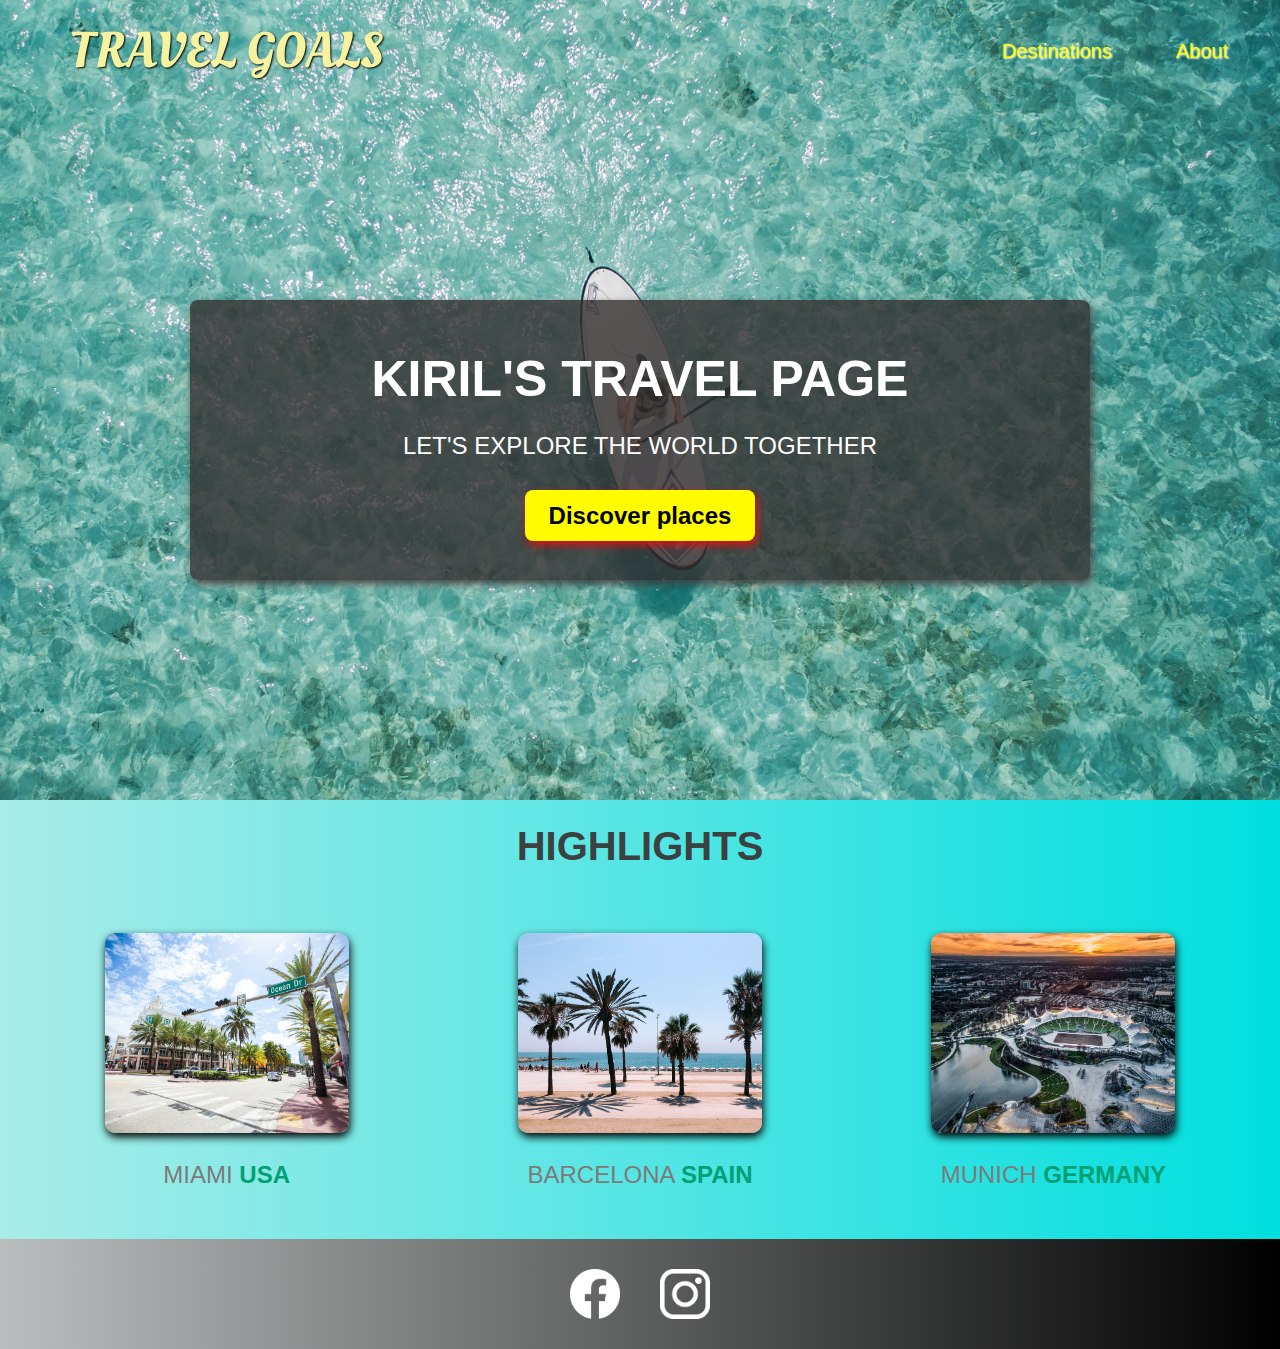
<file: index.html>
<!DOCTYPE html>
<html lang="en">
  <head>
    <meta charset="UTF-8" />
    <link rel="stylesheet" href="shared.css" />
    <link rel="stylesheet" href="styles.css" />
    <link rel="icon" href="" />
    <link
      href="https://fonts.googleapis.com/css2?family=Raleway:wght@700&family=Oleo+Script:wght@700&family=Quicksand:wght@300;500;700&display=swap"
      rel="stylesheet"
    />
    <title>Travel Plans</title>
  </head>
  <body id="body_tag">
    <header>
      <div id="page-logo">
        <a href="index.html">Travel goals</a>
      </div>
      <nav>
        <ul>
          <li><a href="places.html">Destinations</a></li>
          <li><a>About</a></li>
        </ul>
      </nav>
    </header>
    <main>
      <section id="hero">
        <div id="hero_content">
          <h1>Kiril's travel page</h1>
          <p>Let's explore the world together</p>
          <a href="places.html">Discover places</a>
        </div>
      </section>

      <section id="highlights">
        <h2>Highlights</h2>
        <ul id="destinations">
          <li class="destination">
            <img src="images/miami.jpg" alt="miami photo" />
            <p>Miami <strong>USA</strong></p>
          </li>
          <li class="destination">
            <img src="images/barcelona.jpg" alt="barcelona photo" />
            <p>Barcelona <strong>Spain</strong></p>
          </li>
          <li class="destination">
            <img src="images/munich.jpg" alt="munich photo" />
            <p>Munich <strong>Germany</strong></p>
          </li>
        </ul>
      </section>
    </main>
    <footer id="footer_id">
      <ul>
        <li>
          <a href="https://www.facebook.com"
            ><img src="images/icons/facebook.png" alt="facebook logo"
          /></a>
        </li>
        <li>
          <a href="https://www.instagram.com"
            ><img src="images/icons/insta.png" alt="instagram logo"
          /></a>
        </li>
      </ul>
    </footer>
  </body>
</html>
</file>
<file: shared.css>
#body_tag {
  font-family: "Qicksand", sans-serif;
  margin: 0;
}
#page-logo a {
  padding: 10px;
  font-family: "Oleo Script", sans-serif;
  color: rgb(245, 243, 160);
  font-size: 50px;
  text-decoration: none;
  text-transform: uppercase;
  text-shadow: 1px 1px 2px rgb(0, 0, 0);
}
header {
  display: flex;
  flex-direction: row;
  flex-wrap: nowrap;
  align-items: center;
  justify-content: space-between;
  position: absolute;
  width: 100%;
  box-sizing: border-box;
  padding-left: 60px;
}
header a {
  color: rgb(255, 251, 0);
  text-decoration: none;
  font-size: 20px;
  padding: 12px;
  text-shadow: 1px 1px 2px white;
}
header a:hover {
  color: rgb(77, 77, 77);
  background-color: rgb(255, 251, 0);
  border-radius: 10px;
}
ul {
  list-style: none;
  margin: 10px;
  padding: 10px;
  display: flex;
  justify-content: space-between;
  align-content: center;
}
li {
  margin: 20px;
}
#hero_content {
  width: 900px;
  background-color: rgba(51, 47, 47, 0.8);
  box-shadow: 2px 4px 8px rgb(68, 67, 67);
  border-radius: 8px;
  text-align: center;
  padding: 50px 0;
  margin: 0 auto;
  position: relative;
  top: 300px;
}
#hero_content h1 {
  color: white;
  text-transform: uppercase;
  font-size: 50px;
  font-family: "Rateway" sans-serif;
  margin: 0;
}
#hero_content p {
  color: white;
  text-transform: uppercase;
  font-size: 24px;
  font-weight: 300;
  margin-bottom: 42px;
}
#hero_content a {
  text-decoration: none;
  background-color: rgb(255, 251, 0);
  padding: 12px 24px;
  color: black;
  font-size: 24px;
  font-weight: 700;
  border-radius: 8px;
  box-shadow: 2px 4px 8px rgb(223, 16, 16);
}
#hero_content a:hover {
  background-color: rgb(255, 200, 0);
}

#highlights {
  background: linear-gradient(90deg, rgb(169, 236, 232), #00dfdf);
}
#highlights h2 {
  text-align: center;
  text-transform: uppercase;
  font-size: 40px;
  color: rgb(59, 65, 64);
  margin: 0;
  padding: 24px;
}
#destinations {
  display: flex;
  justify-content: space-around;
  text-transform: uppercase;
  margin-bottom: 0;
}
.destination img {
  width: 244px;
  height: 200px;
  border-radius: 10px;
  box-shadow: 1px 4px 8px black;
  object-fit: cover;
}
.destination p {
  text-align: center;
  font-size: 24px;
  color: rgb(124, 123, 123);
  margin-bottom: 20px;
}
.destination strong {
  color: rgb(0, 160, 117);
}

#footer_id {
  height: 110px;
  background: linear-gradient(90deg, rgb(187, 190, 190), #000000);
}
footer img {
  height: 50px;
}
footer ul {
  display: flex;
  justify-content: center;
  align-items: center;
  margin: 0;
  padding-bottom: 0px;
}
</file>
<file: styles.css>
#hero {
  height: 800px;
  background-image: url("images/places/ocean.jpg");
  background-position: center;
  background-size: cover;
  
}
</file>
